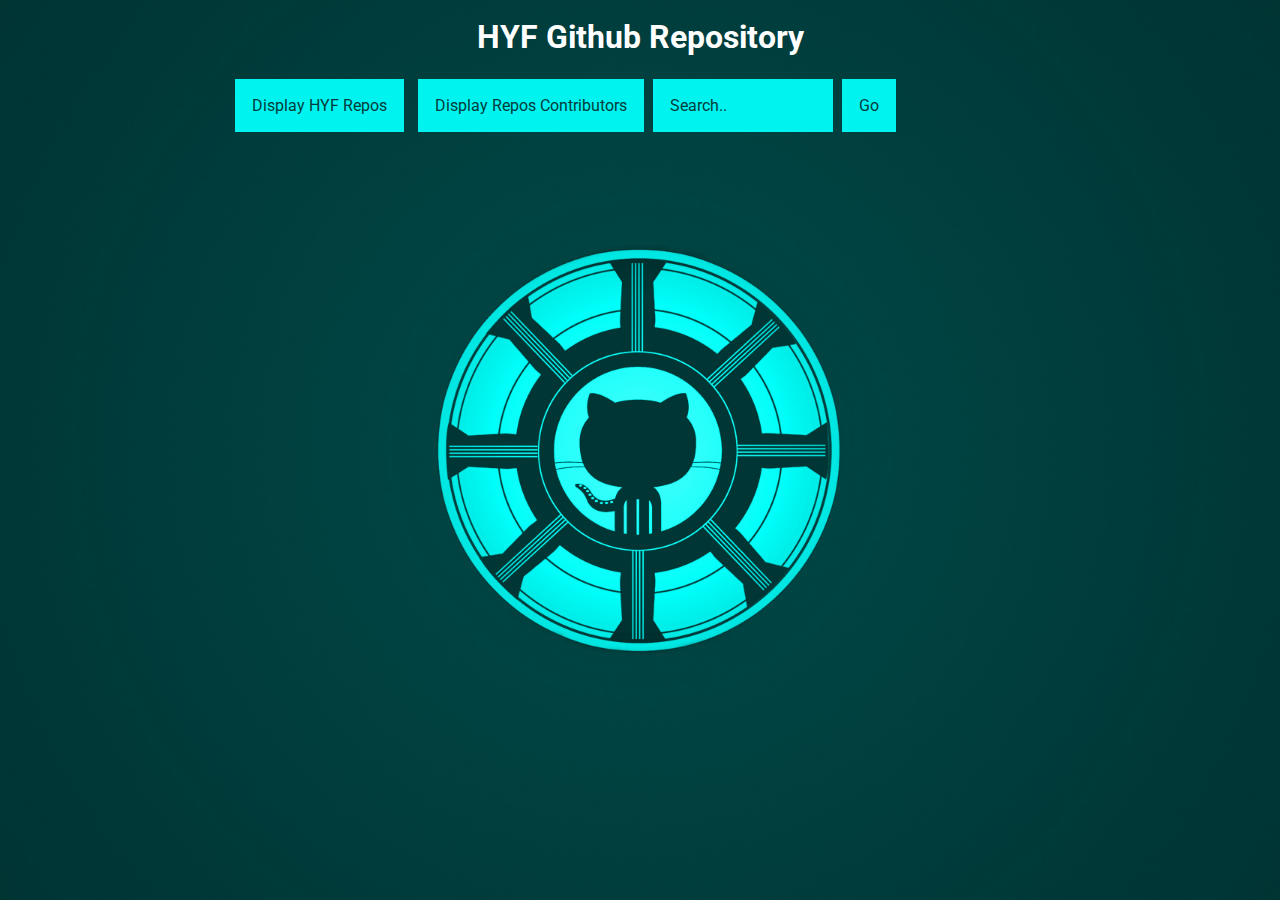
<file: week6/index.html>
<html>
<head>
    <link rel="stylesheet" href="style.css">
    <title>HYF REPOS</title>
    <link href="https://fonts.googleapis.com/css?family=Roboto" rel="stylesheet">
 </head>
<body>
    <script src="index.js"></script>
    <div class="container" id="htmlContainer">    
    <h1>HYF Github Repository</h1> 
    <div class="btnContainers" id="btnContainers">    
    <button id="hyfRepos" onclick="displayRepos();">Display HYF Repos</button>
    <button id="hyfContri" onclick="getContrib();">Display Repos Contributors</button> 
    <input type="text" name="search" id="search" placeholder="Search..">
    <button id="hyfRepos" onclick="getApiByInput();">Go</button>     
 
    </div>
    
    <div id="reposContainer"></div>    
    <div id="contrContainer"></div>      
    </div>    
</body>    
</html>
</file>
<file: week6/style.css>
* {margin:0;
    padding: 0;
box-sizing:border-box;
font-family: 'Roboto', sans-serif;}

body { background-image: url(bg.jpg);
background-position:top;
background-repeat: no-repeat;
background-size: cover;}

.container {
    width: 80%;
    margin: auto;
    padding-top: 2vh;
}

h1 {text-align: center;
color: #fff;
padding-bottom: 2vh;}

.btnContainers {width: 80%;
margin: auto;}

button {
    background-color: #00f4ef;
    border: 2px solid #00f4ef;
    color: #003c3c;
    padding: 15px 15px;
    text-align: center;
    text-decoration: none;
    display: inline-block;
    font-size: 16px;
    margin: 5px;
}

button:hover {
    background-color:transparent;
    border: 2px solid #00f4ef;
    color: #00f4ef;
}

input[type=text] {
    width: 180px;
    color: #003c3c;
    box-sizing: border-box;
    border: 2px solid #00f4ef;
    font-size: 16px;
    background-color: #00f4ef;
    background-position: 10px 10px; 
    background-repeat: no-repeat;
    padding:15px 15px;
    -webkit-transition: width 0.4s ease-in-out;
    transition: width 0.4s ease-in-out;
}

input[type=text]:focus {
    width: 40%;
}

input::placeholder {
   color: #003c3c;
}

#reposContainer {
    margin: 5px;
    margin-left: 10%;
    padding: 5px;
    background-color:rgba(0, 60, 60, 0.8);
    width: 36%;
    border: 1px solid #00f4ef;
   float: left;
    display: none;
}

#reposContainer ol li,a{
    padding-left: 2px;
    list-style: none;
text-decoration: none;
 color: white;
}

#reposContainer ol li a:hover{
 color:#00f4ef;
}

#contrContainer {margin: 5px;
   margin-right: 15%;
    padding: 5px;
    background-color:rgba(0, 60, 60, 0.8);
    width: 37%;
    border: 1px solid #00f4ef;
    float: right;
    display: none;
    
    }

#contrContainer ul li {
      padding-left: 2px;
    list-style: none;
text-decoration: none;
padding-bottom: 2vh;    
 color: white;
}

img {width: 70%;
display: block;
margin: auto;}
</file>
